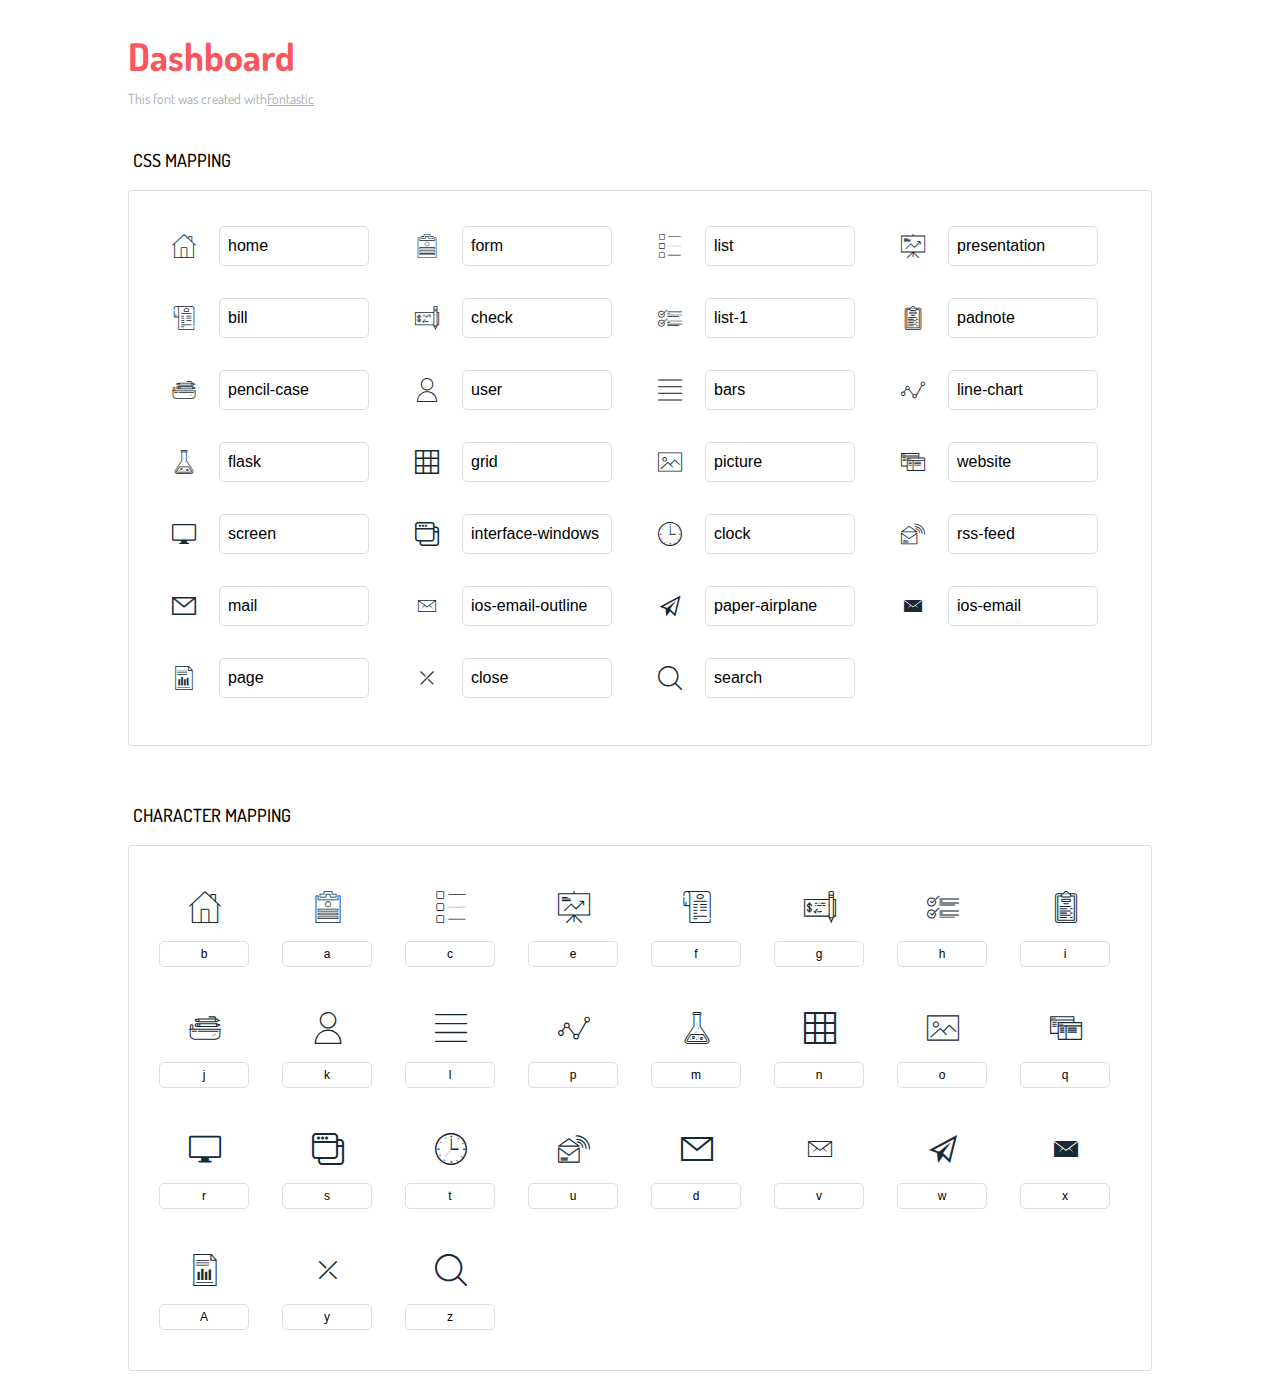
<file: http/assets/icons-reference/icons-reference.html>
<!DOCTYPE html>
<html lang="en">
  <head>
    <meta charset="utf-8">
    <meta http-equiv="X-UA-Compatible" content="IE=edge,chrome=1">
    <meta name="viewport" content="width=device-width,initial-scale=1">
    <title>Font Reference - Dashboard</title>
    <link href="http://fonts.googleapis.com/css?family=Dosis:400,500,700" rel="stylesheet" type="text/css">
    <link rel="stylesheet" href="styles.css">
    <style type="text/css">html,body,div,span,applet,object,iframe,h1,h2,h3,h4,h5,h6,p,blockquote,pre,a,abbr,acronym,address,big,cite,code,del,dfn,em,img,ins,kbd,q,s,samp,small,strike,strong,sub,sup,tt,var,dl,dt,dd,ol,ul,li,fieldset,form,label,legend,table,caption,tbody,tfoot,thead,tr,th,td{margin:0;padding:0;border:0;outline:0;font-weight:inherit;font-style:inherit;font-family:inherit;font-size:100%;vertical-align:baseline}body{line-height:1;color:#000;background:#fff}ol,ul{list-style:none}table{border-collapse:separate;border-spacing:0;vertical-align:middle}caption,th,td{text-align:left;font-weight:normal;vertical-align:middle}a img{border:none}*{-webkit-box-sizing:border-box;-moz-box-sizing:border-box;box-sizing:border-box}body{font-family:'Dosis','Tahoma',sans-serif}.container{margin:15px auto;width:80%}h1{margin:40px 0 20px;font-weight:700;font-size:38px;line-height:32px;color:#fb565e}h2{font-size:18px;padding:0 0 21px 5px;margin:45px 0 0 0;text-transform:uppercase;font-weight:500}.small{font-size:14px;color:#a5adb4;}.small a{color:#a5adb4;}.small a:hover{color:#fb565e}.glyphs.character-mapping{margin:0 0 20px 0;padding:20px 0 20px 30px;color:rgba(0,0,0,0.5);border:1px solid #d8e0e5;-webkit-border-radius:3px;border-radius:3px;}.glyphs.character-mapping li{margin:0 30px 20px 0;display:inline-block;width:90px}.glyphs.character-mapping .icon{margin:10px 0 10px 15px;padding:15px;position:relative;width:55px;height:55px;color:#162a36 !important;overflow:hidden;-webkit-border-radius:3px;border-radius:3px;font-size:32px;}.glyphs.character-mapping .icon svg{fill:#000}.glyphs.character-mapping input{margin:0;padding:5px 0;line-height:12px;font-size:12px;display:block;width:100%;border:1px solid #d8e0e5;-webkit-border-radius:5px;border-radius:5px;text-align:center;outline:0;}.glyphs.character-mapping input:focus{border:1px solid #fbde4a;-webkit-box-shadow:inset 0 0 3px #fbde4a;box-shadow:inset 0 0 3px #fbde4a}.glyphs.character-mapping input:hover{-webkit-box-shadow:inset 0 0 3px #fbde4a;box-shadow:inset 0 0 3px #fbde4a}.glyphs.css-mapping{margin:0 0 60px 0;padding:30px 0 20px 30px;color:rgba(0,0,0,0.5);border:1px solid #d8e0e5;-webkit-border-radius:3px;border-radius:3px;}.glyphs.css-mapping li{margin:0 30px 20px 0;padding:0;display:inline-block;overflow:hidden}.glyphs.css-mapping .icon{margin:0;margin-right:10px;padding:13px;height:50px;width:50px;color:#162a36 !important;overflow:hidden;float:left;font-size:24px}.glyphs.css-mapping input{margin:0;margin-top:5px;padding:8px;line-height:16px;font-size:16px;display:block;width:150px;height:40px;border:1px solid #d8e0e5;-webkit-border-radius:5px;border-radius:5px;background:#fff;outline:0;float:right;}.glyphs.css-mapping input:focus{border:1px solid #fbde4a;-webkit-box-shadow:inset 0 0 3px #fbde4a;box-shadow:inset 0 0 3px #fbde4a}.glyphs.css-mapping input:hover{-webkit-box-shadow:inset 0 0 3px #fbde4a;box-shadow:inset 0 0 3px #fbde4a}</style>
  </head>
  <body>
    <div class="container">
      <h1>Dashboard</h1>
      <p class="small">This font was created with<a href="http://fontastic.me/">Fontastic</a></p>
      <h2>CSS mapping</h2>
      <ul class="glyphs css-mapping">
        <li>
          <div class="icon icon-home"></div>
          <input type="text" readonly="readonly" value="home">
        </li>
        <li>
          <div class="icon icon-form"></div>
          <input type="text" readonly="readonly" value="form">
        </li>
        <li>
          <div class="icon icon-list"></div>
          <input type="text" readonly="readonly" value="list">
        </li>
        <li>
          <div class="icon icon-presentation"></div>
          <input type="text" readonly="readonly" value="presentation">
        </li>
        <li>
          <div class="icon icon-bill"></div>
          <input type="text" readonly="readonly" value="bill">
        </li>
        <li>
          <div class="icon icon-check"></div>
          <input type="text" readonly="readonly" value="check">
        </li>
        <li>
          <div class="icon icon-list-1"></div>
          <input type="text" readonly="readonly" value="list-1">
        </li>
        <li>
          <div class="icon icon-padnote"></div>
          <input type="text" readonly="readonly" value="padnote">
        </li>
        <li>
          <div class="icon icon-pencil-case"></div>
          <input type="text" readonly="readonly" value="pencil-case">
        </li>
        <li>
          <div class="icon icon-user"></div>
          <input type="text" readonly="readonly" value="user">
        </li>
        <li>
          <div class="icon icon-bars"></div>
          <input type="text" readonly="readonly" value="bars">
        </li>
        <li>
          <div class="icon icon-line-chart"></div>
          <input type="text" readonly="readonly" value="line-chart">
        </li>
        <li>
          <div class="icon icon-flask"></div>
          <input type="text" readonly="readonly" value="flask">
        </li>
        <li>
          <div class="icon icon-grid"></div>
          <input type="text" readonly="readonly" value="grid">
        </li>
        <li>
          <div class="icon icon-picture"></div>
          <input type="text" readonly="readonly" value="picture">
        </li>
        <li>
          <div class="icon icon-website"></div>
          <input type="text" readonly="readonly" value="website">
        </li>
        <li>
          <div class="icon icon-screen"></div>
          <input type="text" readonly="readonly" value="screen">
        </li>
        <li>
          <div class="icon icon-interface-windows"></div>
          <input type="text" readonly="readonly" value="interface-windows">
        </li>
        <li>
          <div class="icon icon-clock"></div>
          <input type="text" readonly="readonly" value="clock">
        </li>
        <li>
          <div class="icon icon-rss-feed"></div>
          <input type="text" readonly="readonly" value="rss-feed">
        </li>
        <li>
          <div class="icon icon-mail"></div>
          <input type="text" readonly="readonly" value="mail">
        </li>
        <li>
          <div class="icon icon-ios-email-outline"></div>
          <input type="text" readonly="readonly" value="ios-email-outline">
        </li>
        <li>
          <div class="icon icon-paper-airplane"></div>
          <input type="text" readonly="readonly" value="paper-airplane">
        </li>
        <li>
          <div class="icon icon-ios-email"></div>
          <input type="text" readonly="readonly" value="ios-email">
        </li>
        <li>
          <div class="icon icon-page"></div>
          <input type="text" readonly="readonly" value="page">
        </li>
        <li>
          <div class="icon icon-close"></div>
          <input type="text" readonly="readonly" value="close">
        </li>
        <li>
          <div class="icon icon-search"></div>
          <input type="text" readonly="readonly" value="search">
        </li>
      </ul>
      <h2>Character mapping</h2>
      <ul class="glyphs character-mapping">
        <li>
          <div data-icon="b" class="icon"></div>
          <input type="text" readonly="readonly" value="b">
        </li>
        <li>
          <div data-icon="a" class="icon"></div>
          <input type="text" readonly="readonly" value="a">
        </li>
        <li>
          <div data-icon="c" class="icon"></div>
          <input type="text" readonly="readonly" value="c">
        </li>
        <li>
          <div data-icon="e" class="icon"></div>
          <input type="text" readonly="readonly" value="e">
        </li>
        <li>
          <div data-icon="f" class="icon"></div>
          <input type="text" readonly="readonly" value="f">
        </li>
        <li>
          <div data-icon="g" class="icon"></div>
          <input type="text" readonly="readonly" value="g">
        </li>
        <li>
          <div data-icon="h" class="icon"></div>
          <input type="text" readonly="readonly" value="h">
        </li>
        <li>
          <div data-icon="i" class="icon"></div>
          <input type="text" readonly="readonly" value="i">
        </li>
        <li>
          <div data-icon="j" class="icon"></div>
          <input type="text" readonly="readonly" value="j">
        </li>
        <li>
          <div data-icon="k" class="icon"></div>
          <input type="text" readonly="readonly" value="k">
        </li>
        <li>
          <div data-icon="l" class="icon"></div>
          <input type="text" readonly="readonly" value="l">
        </li>
        <li>
          <div data-icon="p" class="icon"></div>
          <input type="text" readonly="readonly" value="p">
        </li>
        <li>
          <div data-icon="m" class="icon"></div>
          <input type="text" readonly="readonly" value="m">
        </li>
        <li>
          <div data-icon="n" class="icon"></div>
          <input type="text" readonly="readonly" value="n">
        </li>
        <li>
          <div data-icon="o" class="icon"></div>
          <input type="text" readonly="readonly" value="o">
        </li>
        <li>
          <div data-icon="q" class="icon"></div>
          <input type="text" readonly="readonly" value="q">
        </li>
        <li>
          <div data-icon="r" class="icon"></div>
          <input type="text" readonly="readonly" value="r">
        </li>
        <li>
          <div data-icon="s" class="icon"></div>
          <input type="text" readonly="readonly" value="s">
        </li>
        <li>
          <div data-icon="t" class="icon"></div>
          <input type="text" readonly="readonly" value="t">
        </li>
        <li>
          <div data-icon="u" class="icon"></div>
          <input type="text" readonly="readonly" value="u">
        </li>
        <li>
          <div data-icon="d" class="icon"></div>
          <input type="text" readonly="readonly" value="d">
        </li>
        <li>
          <div data-icon="v" class="icon"></div>
          <input type="text" readonly="readonly" value="v">
        </li>
        <li>
          <div data-icon="w" class="icon"></div>
          <input type="text" readonly="readonly" value="w">
        </li>
        <li>
          <div data-icon="x" class="icon"></div>
          <input type="text" readonly="readonly" value="x">
        </li>
        <li>
          <div data-icon="A" class="icon"></div>
          <input type="text" readonly="readonly" value="A">
        </li>
        <li>
          <div data-icon="y" class="icon"></div>
          <input type="text" readonly="readonly" value="y">
        </li>
        <li>
          <div data-icon="z" class="icon"></div>
          <input type="text" readonly="readonly" value="z">
        </li>
      </ul>
    </div>
    <script>(function() {
  var glyphs, i, len, ref;

  ref = document.getElementsByClassName('glyphs');
  for (i = 0, len = ref.length; i < len; i++) {
    glyphs = ref[i];
    glyphs.addEventListener('click', function(event) {
      if (event.target.tagName === 'INPUT') {
        return event.target.select();
      }
    });
  }

}).call(this);

    </script>
  </body>
</html>
</file>
<file: http/assets/icons-reference/styles.css>
@charset "UTF-8";

@font-face {
  font-family: "dashboard";
  src:url("fonts/dashboard.eot");
  src:url("fonts/dashboard.eot?#iefix") format("embedded-opentype"),
    url("fonts/dashboard.woff") format("woff"),
    url("fonts/dashboard.ttf") format("truetype"),
    url("fonts/dashboard.svg#dashboard") format("svg");
  font-weight: normal;
  font-style: normal;

}

[data-icon]:before {
  font-family: "dashboard" !important;
  content: attr(data-icon);
  font-style: normal !important;
  font-weight: normal !important;
  font-variant: normal !important;
  text-transform: none !important;
  speak: none;
  line-height: 1;
  -webkit-font-smoothing: antialiased;
  -moz-osx-font-smoothing: grayscale;
}

[class^="icon-"]:before,
[class*=" icon-"]:before {
  font-family: "dashboard" !important;
  font-style: normal !important;
  font-weight: normal !important;
  font-variant: normal !important;
  text-transform: none !important;
  speak: none;
  line-height: 1;
  -webkit-font-smoothing: antialiased;
  -moz-osx-font-smoothing: grayscale;
}

.icon-home:before {
  content: "\62";
}
.icon-form:before {
  content: "\61";
}
.icon-list:before {
  content: "\63";
}
.icon-presentation:before {
  content: "\65";
}
.icon-bill:before {
  content: "\66";
}
.icon-check:before {
  content: "\67";
}
.icon-list-1:before {
  content: "\68";
}
.icon-padnote:before {
  content: "\69";
}
.icon-pencil-case:before {
  content: "\6a";
}
.icon-user:before {
  content: "\6b";
}
.icon-bars:before {
  content: "\6c";
}
.icon-line-chart:before {
  content: "\70";
}
.icon-flask:before {
  content: "\6d";
}
.icon-grid:before {
  content: "\6e";
}
.icon-picture:before {
  content: "\6f";
}
.icon-website:before {
  content: "\71";
}
.icon-screen:before {
  content: "\72";
}
.icon-interface-windows:before {
  content: "\73";
}
.icon-clock:before {
  content: "\74";
}
.icon-rss-feed:before {
  content: "\75";
}
.icon-mail:before {
  content: "\64";
}
.icon-ios-email-outline:before {
  content: "\76";
}
.icon-paper-airplane:before {
  content: "\77";
}
.icon-ios-email:before {
  content: "\78";
}
.icon-page:before {
  content: "\41";
}
.icon-close:before {
  content: "\79";
}
.icon-search:before {
  content: "\7a";
}
</file>
